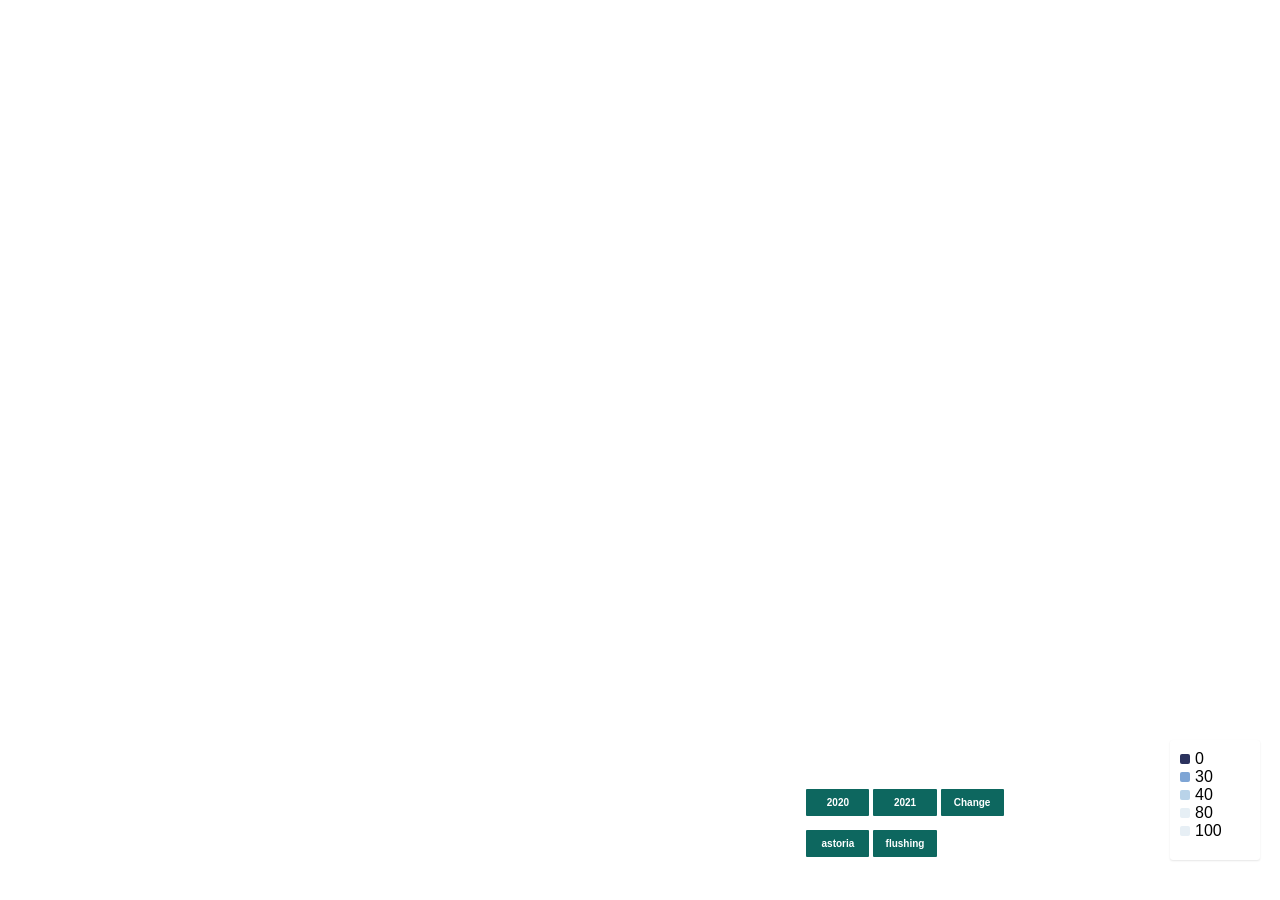
<file: index.html>
<!DOCTYPE html>
<html lang="en">

<head>
	<meta charset="utf-8">
	<title>Store Changes</title>
	<!-- <script type="text/javascript" src="./d3.js"></script> -->
	<script src="https://d3js.org/d3.v7.min.js"></script>
	<script src="./slideshow.js"></script>
	<link href="https://api.mapbox.com/mapbox-gl-js/v2.5.1/mapbox-gl.css" rel="stylesheet">
	<script src="https://api.mapbox.com/mapbox-gl-js/v2.5.1/mapbox-gl.js"></script>
	<link rel="stylesheet" href="./style.css">
	<style>
	body { margin: 0; padding: 0; }
	#map { position: absolute; top: 0; bottom: 0; width: 100%; height:100%}
	.map-overlay {
		position: absolute;
		bottom: 0;
		right: 0;
		background: #fff;
		margin-right: 20px;
		font-family: Arial, sans-serif;
		overflow: auto;
		border-radius: 3px;
	}
	#legend {
		padding: 10px;
		box-shadow: 0 1px 2px rgba(0, 0, 0, 0.1);
		line-height: 18px;
		height: 120px;
		margin-bottom: 40px;
		width: 90px;
	}

	.legend-key {
		display: inline-block;
		border-radius: 20%;
		width: 10px;
		height: 10px;
		margin-right: 5px;
	}
	</style>
</head>
<body>
	<style>
		#buttons {
		width: 33.33%;
		position: fixed;
		bottom: 40px;
		right: 50px;
		}
		.button {
		display: inline-block;
		position: relative;
		cursor: pointer;
		width: 15%;
		padding: 8px;
		border-radius: 1px;
		margin-top: 10px;
		font-size: 10px;
		text-align: center;
		color: #fff;
		background: #0d675f;
		font-family: sans-serif;
		font-weight: bold;
		}
	</style>
	<div id="map"></div>
	<div class='map-overlay' id='legend'></div>
	<table id="buttons">
		<tr>
		<td>
		<li id="yr2020" class="button">2020</li>
		<li id="yr2021" class="button">2021</li>
		<li id="yrChange" class="button">Change</li>
		</td>
		</tr>
		<tr>
		<td>
		<li id="astoria" class="button">astoria</li>
		<li id="flushing" class="button">flushing</li>
		</td>
		</tr>
	</table>
	<script type="text/javascript" src="mapboxmap.js"></script>
	<script type="text/javascript" src="barchart_count.js"></script>
	<script type="text/javascript" src="scatterplot.js"></script>
	<script type="text/javascript" src="slideshow.js"></script>
	<script>
	const layers = [
  '0',
  '30',
  '40',
  '80',
  '100'
];
const colors = [
'#2B325E',
'#7EA5D5',
'#B9D3E9',
'#E6EFF5',
'#E7EFF5'
];
		const legend = document.getElementById('legend');

	layers.forEach((layer, i) => {
		const color = colors[i];
		const item = document.createElement('div');
		const key = document.createElement('span');
		key.className = 'legend-key';
		key.style.backgroundColor = color;

		const value = document.createElement('span');
		value.innerHTML = `${layer}`;
		item.appendChild(key);
		item.appendChild(value);
		legend.appendChild(item);
	});
	</script>
	

</body>

</html>
</file>
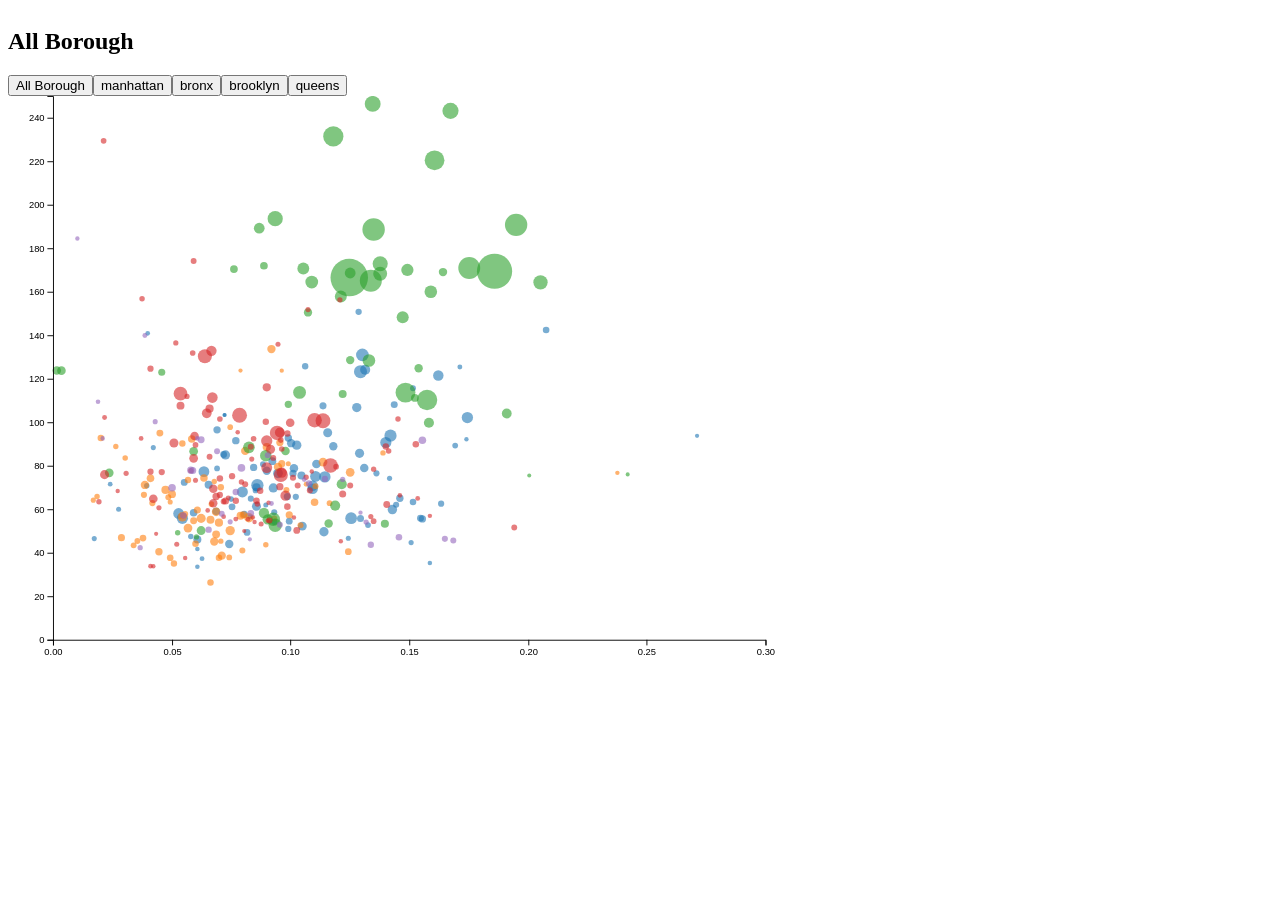
<file: scatterplot_NTA.html>
<!DOCTYPE html>
<html lang="en">

<head>
    <meta charset="utf-8">
    <title>D3: SVG bar chart with value labels (centered)</title>
    <script type="text/javascript" src="./d3.js"></script>
    <style type="text/css">
        /* No style rules here yet */
        body {
            display: flex;
            flex-direction: column;
        }

        .buttons {
            display: flex;
            flex-direction: row;
        }

        .boro-button {
            margin-right: 1rem;
            padding: 0.5rem 0.2rem;
        }

        /* .boro-btn:hover {
			opacity: 0.6;
		} */
    </style>
</head>

<body>
    <h2 id="title">All Borough</h2>
    <div class="buttons">
        <button class="boro-btn" id="overall">All Borough</button>
        <button class="boro-btn" id="manhattan" data-index="1">manhattan</button>
        <button class="boro-btn" id="bronx" data-index="2">bronx</button>
        <button class="boro-btn" id="brooklyn" data-index="3">brooklyn</button>
        <button class="boro-btn" id="queens" data-index="4">queens</button>
    </div>
    <script type="text/javascript">
        d3.csv("storefront_MapPluto_NTA.csv").then(function (data) {
            console.log(data)
            scatterPlot(data)
        });

        function scatterPlot(data) {
            var w = 800;
            var h = 600;
            var padding = 20;
            var xScale = d3.scaleLinear()
                .domain([0, 0.3])
                .rangeRound([0, w - padding * 2])

            var yScale = d3.scaleLinear()
                .domain([0, 250])
                .range([h - padding, 0]);

            var rScale = d3.scaleLinear()
                .domain([
                    0,  //Because I want a zero baseline
                    d3.max(data, function (d) { return parseInt(d["count_all"]); })
                ])
                .range([2, 20]);

            const uniqueValues = Array.from(new Set(data.map(i => i.boro___x)))
            console.log(uniqueValues)
            const colorScale = d3.scaleOrdinal(d3.schemeCategory10).domain(uniqueValues)


            var div = d3.select("body").append("div")
                .attr("class", "tooltip")
                .style("opacity", 0);
            console.log(div)

            //Create SVG element
            var svg = d3.select("body")
                .append("svg")
                .attr("width", w)
                .attr("height", h)
                .attr("transform", "translate(20, 0)")
                .attr("viewBox", [0, 0, w + padding * 2, h + padding * 2])

            xAxis = d3.axisBottom()
                .scale(xScale)
                .ticks(9)//TODO: change ticks 

            //Define Y axis
            yAxis = d3.axisLeft()
                .scale(yScale)
                .ticks(10);


            const circles = svg.selectAll("circle")
                .data(data.filter(d => d.boro___x))

            circles
                .enter().append("circle")
                .attr('class', d => d.boro___x)
                .attr("cx", function (d) {
                    return xScale(d.vacant_ratio);
                })
                .attr("cy", function (d) {
                    return yScale(d.unit_value_mean_y)
                })
                .attr("r", d => rScale(d.count_all))
                .style("fill", d => colorScale(d.boro___x))
                .attr("opacity", .6)
                .on('mouseover', function (d, i) {
                    d3.select(event.currentTarget).transition()
                        .duration('100')
                        .attr("opacity", .85)
                        .attr("r", rScale(d.count_all) * 1.3)
                        // .text(function () {
                        //     return d.boro___x;
                        // })
                })
                .on('mouseout', function (d, i) {
                    d3.select(event.currentTarget).transition()
                        .duration('200')
                        .attr("opacity", .6)
                        .attr("r", rScale(d.count_all));
                });




            const boroCircles = document.querySelectorAll('circle')
            const buttons = document.querySelectorAll('.boro-btn')
            Array.from(buttons).forEach(button => {
                button.addEventListener('click', (event) => {
                    if (button.id !== 'overall') {
                        let boroNum = event.target.attributes['data-index'].value
                        Array.from(boroCircles).forEach(circle => {
                            if (+circle.classList === +boroNum) {
                                circle.attributes['opacity'].value = 0.6
                                circle.attributes['style'].value = `fill: ${colorScale(boroNum)}`
                            } else {
                                circle.attributes['opacity'].value = 0.05
                                circle.attributes['style'].value = 'grey'
                            }
                        })
                    } else {
                        Array.from(boroCircles).forEach(circle => {
                            circle.attributes['opacity'].value = 0.6
                            circle.attributes['style'].value = `fill: ${colorScale(circle.classList.value)}`
                        })
                    }



                    document.querySelector('#title').innerText = button.innerText

                })
            })
            // circles.append('title').text(d => `NTA:${d.boro___x}\nVacant Storefront Ratio: ${+d.vacant_ratio}\nMedian Land Unit Value: ${+d.unit_value_mean_y}`)

            //Create X axis
            svg.append("g")
                .attr("class", "axis")
                .attr("transform", "translate(20," + (h - padding) + ")")
                .call(xAxis);

            //Create Y axis
            svg.append("g")
                .attr("class", "axis")
                .attr("transform", "translate(" + padding + ",0)")
                .call(yAxis);
        }
    </script>
</body>

</html>
</file>
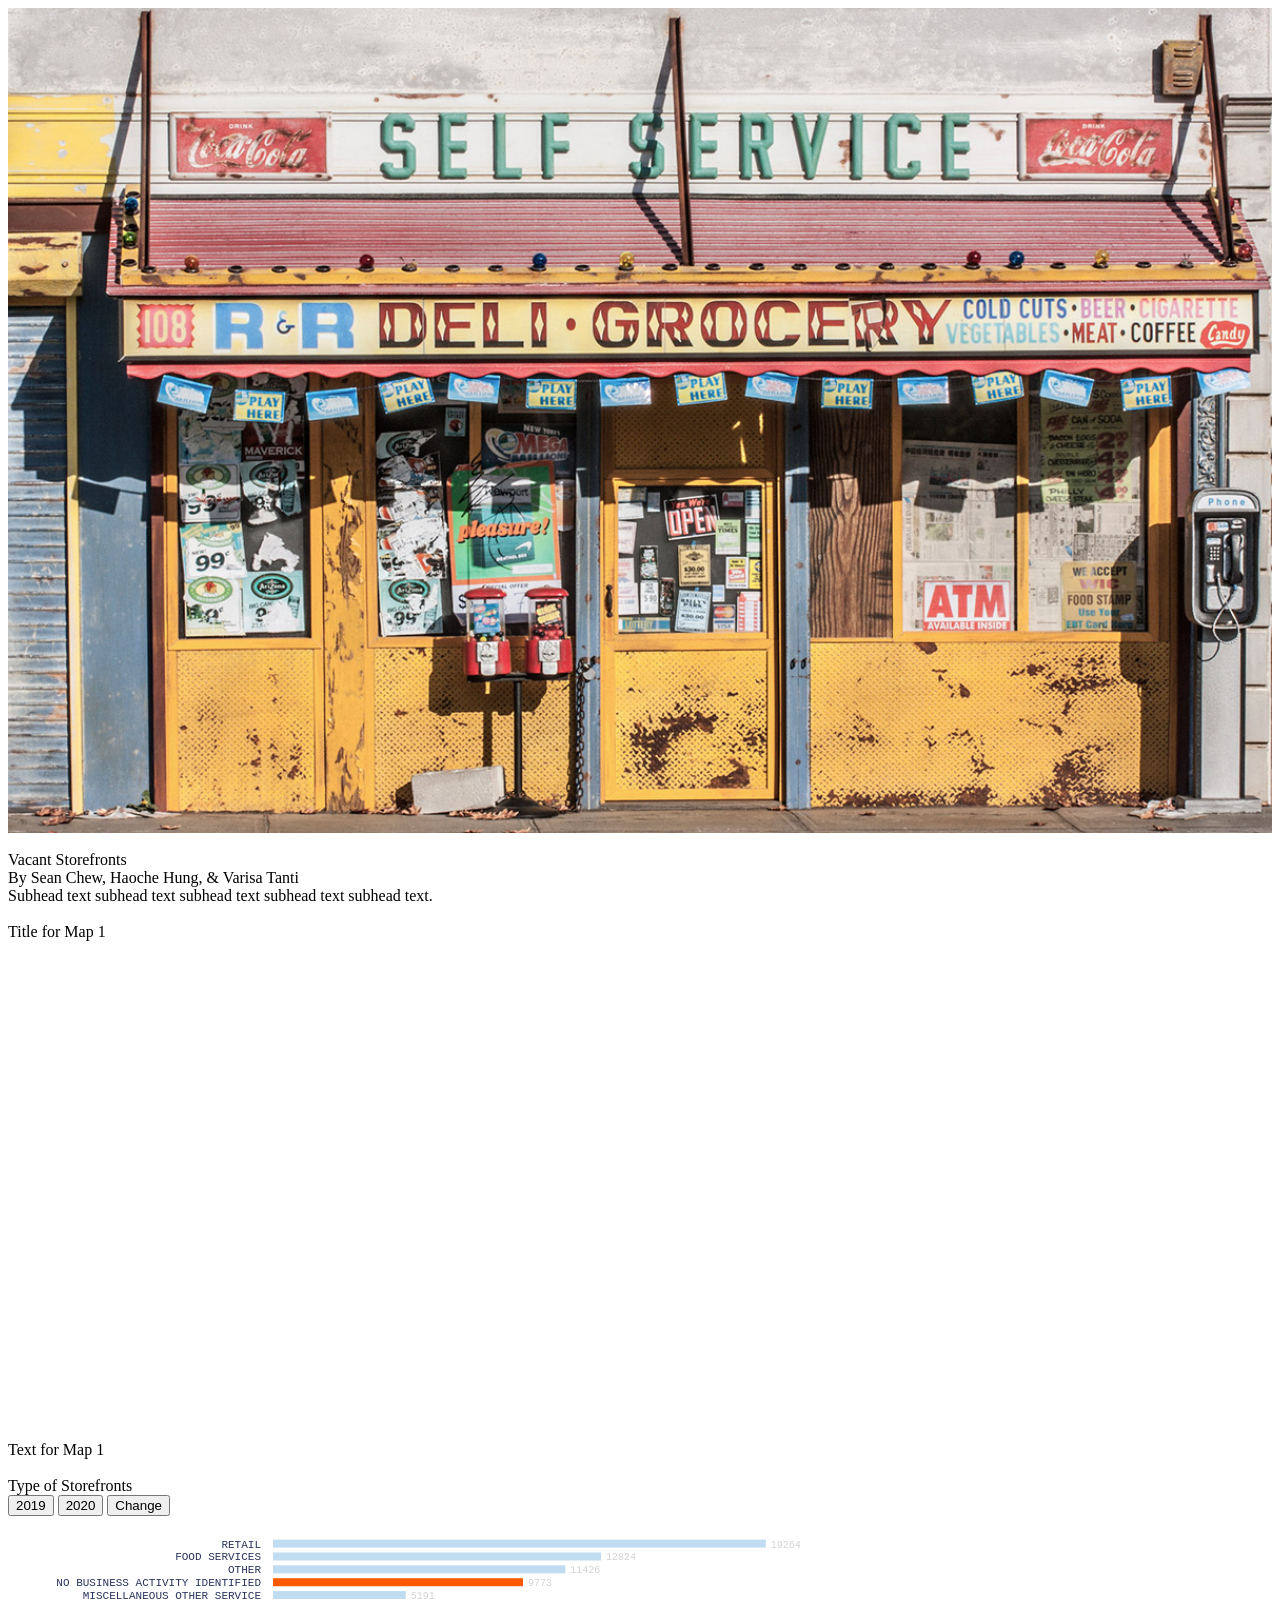
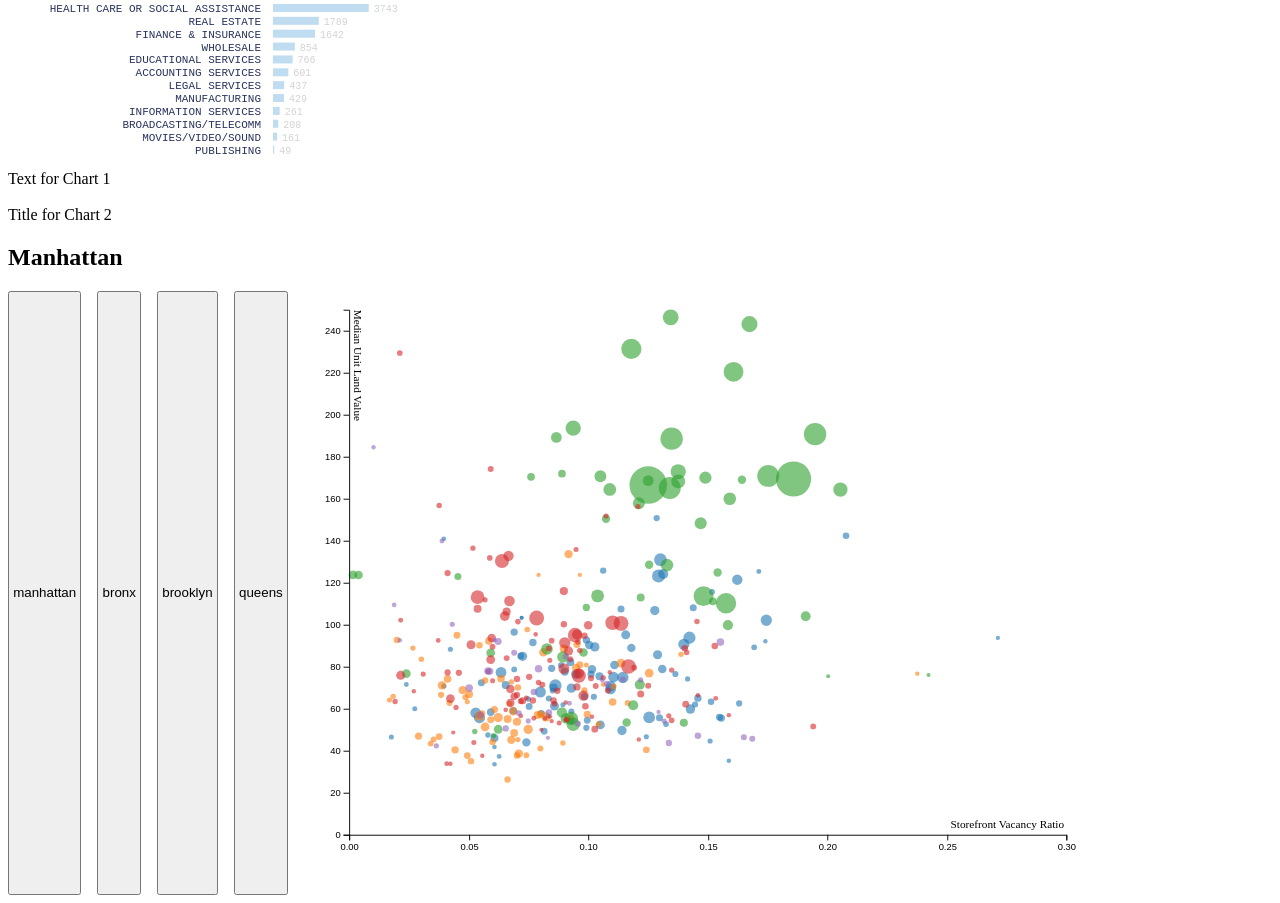
<file: VacantStorefronts.html>
<!DOCTYPE html>
<html lang="en">
	<head>
		<meta charset="utf-8">
		<title>Vacant Storefronts</title>
		<script type="text/javascript" src="./d3.js"></script>
		<link href="https://api.mapbox.com/mapbox-gl-js/v2.5.1/mapbox-gl.css" rel="stylesheet">
		<script src="https://api.mapbox.com/mapbox-gl-js/v2.5.1/mapbox-gl.js"></script>
		<style>
			/*your css here, can align everything in the middle here*/
			#map{
				width:1000px;
				height:500px;
			}

		body {
            display: flex;
            flex-direction: column;
        }

        .buttons {
            display: flex;
            flex-direction: row;
        }

        .boro-button {
            margin-right: 1rem;
            padding: 0.5rem 0.2rem;
        }
		</style>
	</head>
	
	<body>
		<img src="cover.jpg">
		</br/>			
        <div id = "title">Vacant Storefronts</div>
		<div id = "byline">By Sean Chew, Haoche Hung, & Varisa Tanti</div>
		<div id = "subhead">Subhead text subhead text subhead text subhead text subhead text.</div>
		</br/>
		<div id = "map1title">Title for Map 1</div>
		<div id = "map"></div>
		<div id = "maptext">Text for Map 1</div>
		</br/>
		<div id = "chart1title">Type of Storefronts</div>
		<div class="year-button">
			<button id="button2019" class="year-button" reporting_year="2019 and 2020">2019</button>
			<button id="button2020" class="year-button" reporting_year="2020 and 2021">2020</button>
			<button id="buttonchange" class="year-button" reporting_year="ZXXXXXZ">Change</button>
		</br/>
		<div id = "chart1"></div>
		<div id = "chart2"></div>
		<div id = "bar1text">Text for Chart 1</div>
		</br/>
		<div id = "chart2title">Title for Chart 2</div>
		<h2 id="title">Manhattan</h2>
		
		<div class="buttons">
			<button class="boro-button" data-boronum="1">manhattan</button>
			<button class="boro-button" data-boronum="2">bronx</button>
			<button class="boro-button" data-boronum="3">brooklyn</button>
			<button class="boro-button" data-boronum="4">queens</button>
		</br/>
		<div id = "scatterplot"></div>
		
		</div>
		
		<script type = "text/javascript" src="mapboxmap.js"></script>
		<script type = "text/javascript" src="barchart_count.js"></script>
		<script type = "text/javascript" src="scatterplot.js"></script>


<script>


Promise.all([d3.csv("data/storefronts_count_yr.csv"),d3.csv("data/storefront_MapPluto_NTA.csv"),d3.csv("data/time_scale_data.csv")])
.then(function(data){
	scatterPlot(data[1])
	barChart_count(data[0])
	
})
</script>

		
	</body>
</html>
</file>
<file: style.css>
body {
    margin: 0;
    padding: 0;
}

.container {
    display: flex;
    flex-direction: column;
    justify-content: center;
    align-items: center;
}

.title-container {
    position: relative;
    display: flex;
    flex-direction: column;
    justify-content: center;
    align-items: center;
    width: 100vw;
    height: 780px;
    background-image: url(./cover.jpg);
    color: white;
}

.mask {
    position: absolute;
    height: 100%;
    width: 100%;
    background-color: black;
    opacity: 20%;
}

#title {
    font-weight: 600;
    font-size: 90px;
    font-family:  monospace;
}

H2 { text-align: center }

#byline {
    font-style: italic;
    font-weight: 300;
    font-size: 14px;
    color: black;
    font-family: monospace;
}

#img {
    border: 1px solid transparent;
    width: 100%;
    background-image: url(./Astoria_Vacancy2.png);
    width: 800px;
    height: 600px;
    object-fit: contain;
}

.chart-container {
    border: 1px solid transparent;
    display: flex;
    flex-direction: column;
    justify-content: center;
    align-items: center;
    padding: 40px 0;
    width: 100%;
}

.chart-container p {
    width: 700px;
    text-align: center;
    line-height: 27px;   /* within paragraph */
    /* padding-bottom:15px */
    /* margin-bottom: 30px; between paragraphs */
    font-family: monospace;
}


.chart-title {
    margin-bottom: 5px;
    font-family: monospace;

}

#year-button {
    display: flex;
    gap: 20px;
    font-family: monospace;
}
#year-button:focus{
    background:#F5B84E;
}



button {
    margin: 15px 0;
    border: none;
    background-color: white;
    cursor: pointer;
    font-family: monospace;
}
button:focus{
    background:#F5B84E;
    opacity: 0.8;
}

#map {
    
    width: 80%; 
    height: 720px
}


.tooltip{
    position: absolute;
    padding: 10px;
    background-color: rgba(67, 67, 67, 0.975);
    color: white;
    visibility: hidden;
    border-radius: 10px;
    font-size: 0.8rem;
    font-family: monospace;
}

* {box-sizing:border-box}

/* Slideshow container */
.slideshow-container {
  max-width: 700px;
  position: relative;
  margin: auto;
}

/* Hide the images by default */
.mySlides {
    display: none;
}


/* Next & previous buttons */
.prev, .next {
  cursor: pointer;
  position: absolute;
  top: 50%;
  width: auto;
  margin-top: -22px;
  padding: 16px;
  color: white;
  font-weight: bold;
  font-size: 18px;
  transition: 0.6s ease;
  border-radius: 0 3px 3px 0;
  user-select: none;
  font-family:  monospace;
}

/* Position the "next button" to the right */
.next {
  right: 0;
  border-radius: 3px 0 0 3px;
}

/* On hover, add a black background color with a little bit see-through */
.prev:hover, .next:hover {
  background-color: rgba(0,0,0,0.8);
}

/* Caption text */
.text {
  color: #f2f2f2;
  font-size: 15px;
  padding: 8px 12px;
  position: absolute;
  bottom: 8px;
  width: 100%;
  text-align: center;
  font-family:  monospace;
}

/* Number text (1/3 etc) */
.numbertext {
  color: #f2f2f2;
  font-size: 12px;
  padding: 8px 12px;
  position: absolute;
  top: 0;
  font-family:  monospace;
}

/* The dots/bullets/indicators */
.dot {
  cursor: pointer;
  height: 15px;
  width: 15px;
  margin: 0 2px;
  background-color: #bbb;
  border-radius: 50%;
  display: inline-block;
  transition: background-color 0.6s ease;
}

.active, .dot:hover {
  background-color: #717171;
}

/* Fading animation */
.fade {
  animation-name: fade;
  animation-duration: 1.5s;
}

@keyframes fade {
  from {opacity: .4}
  to {opacity: 1}
}
</file>
